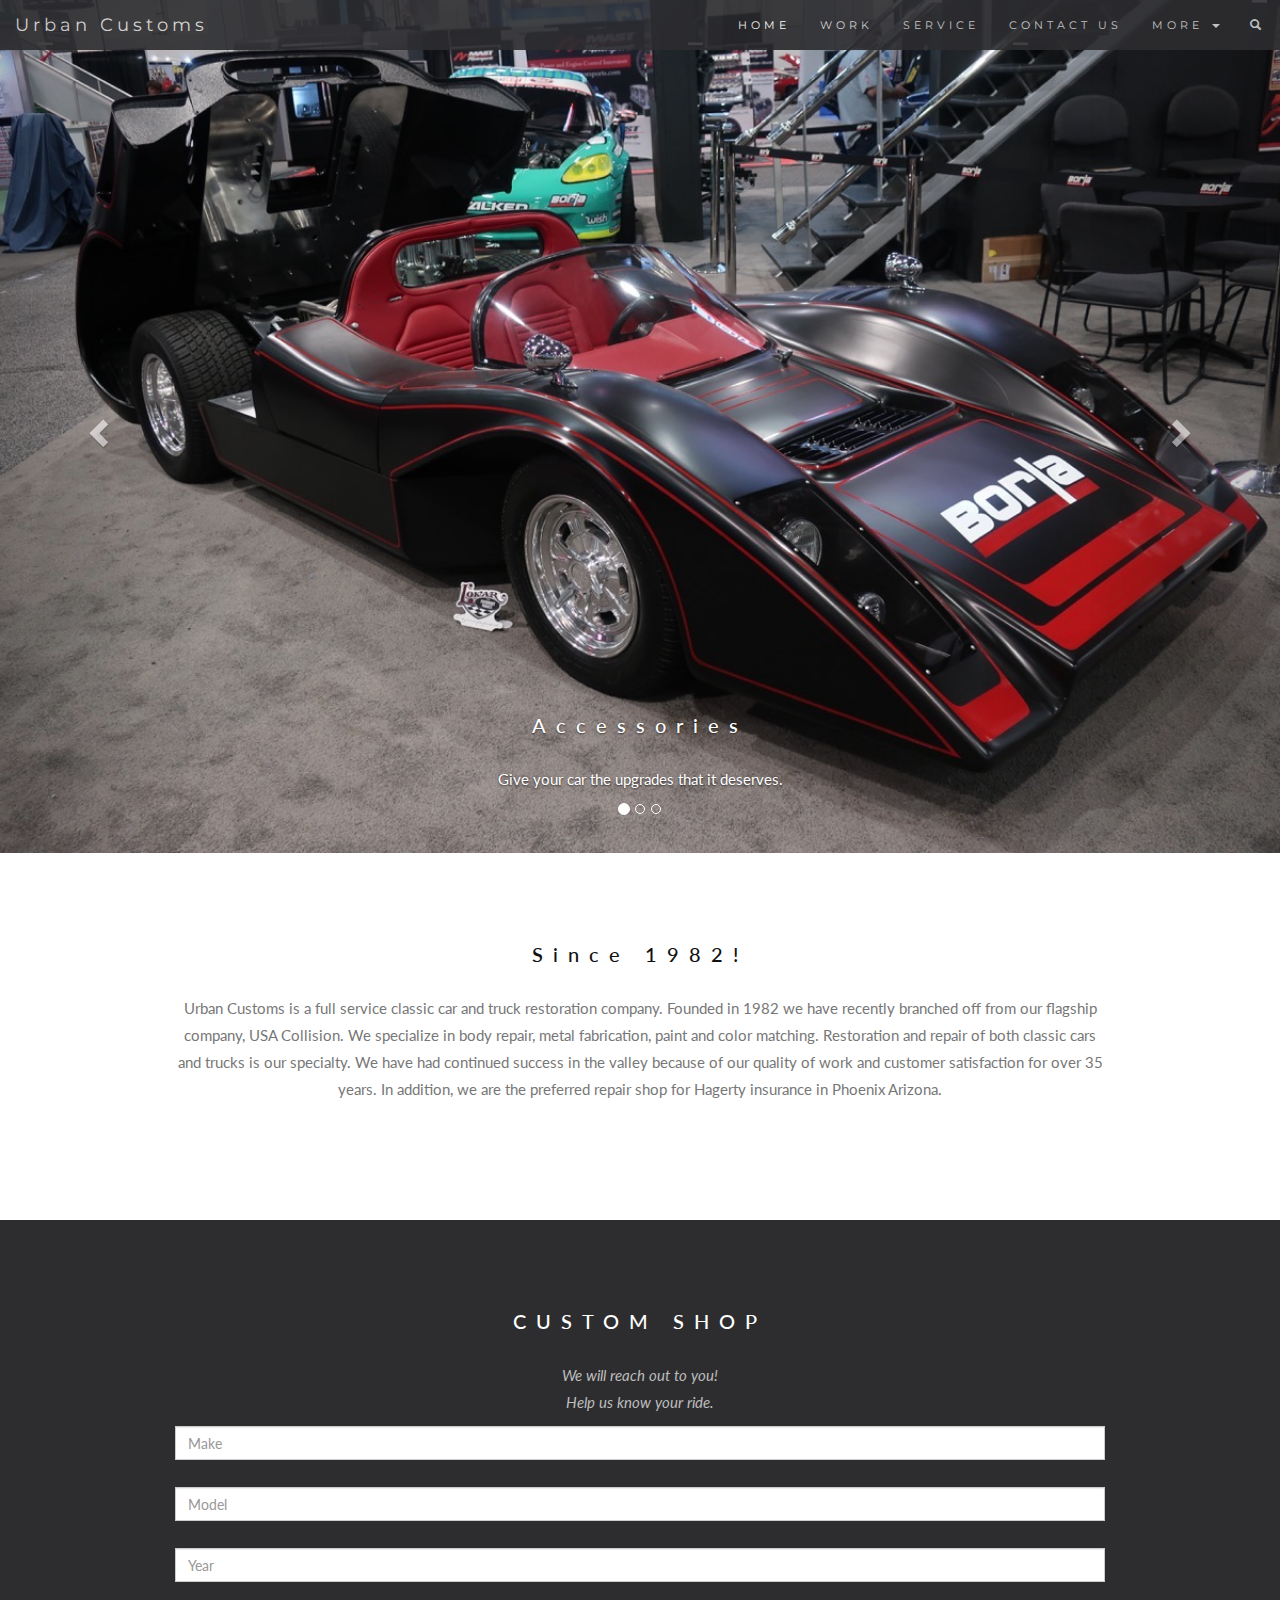
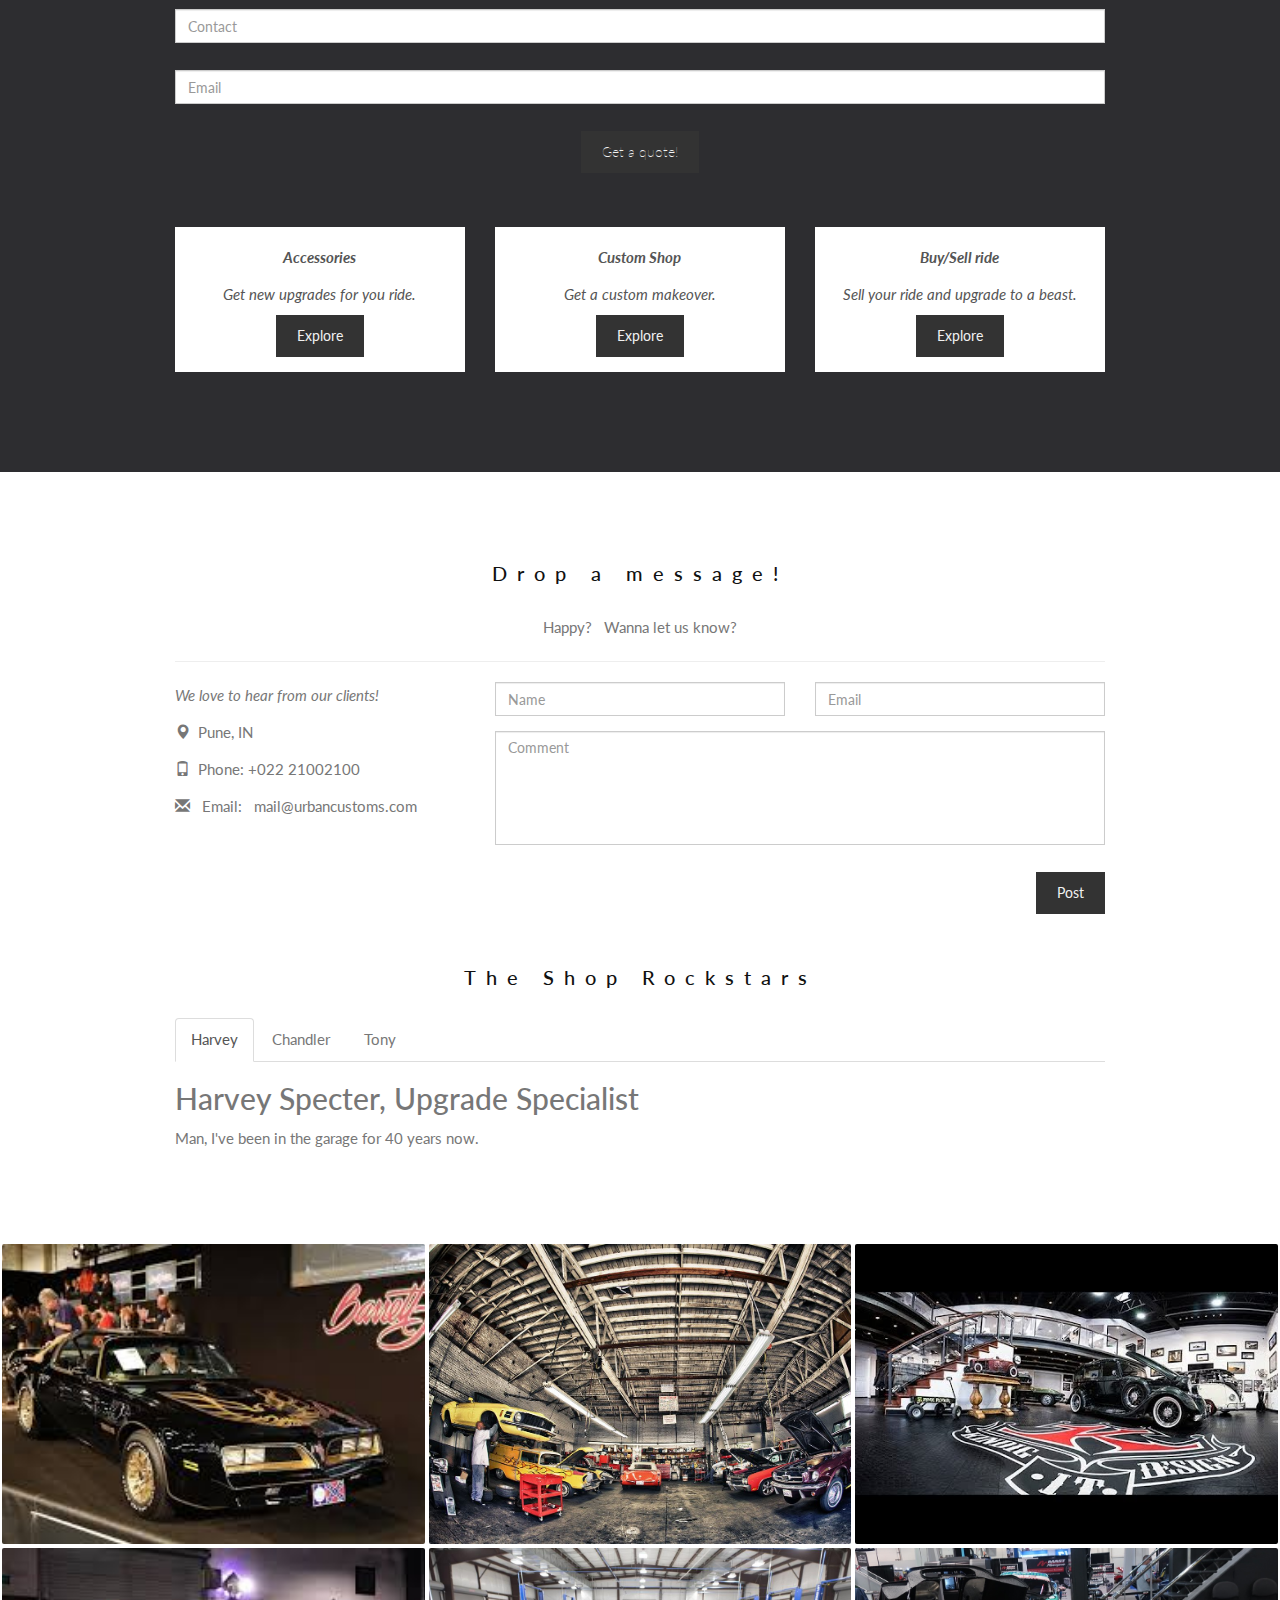
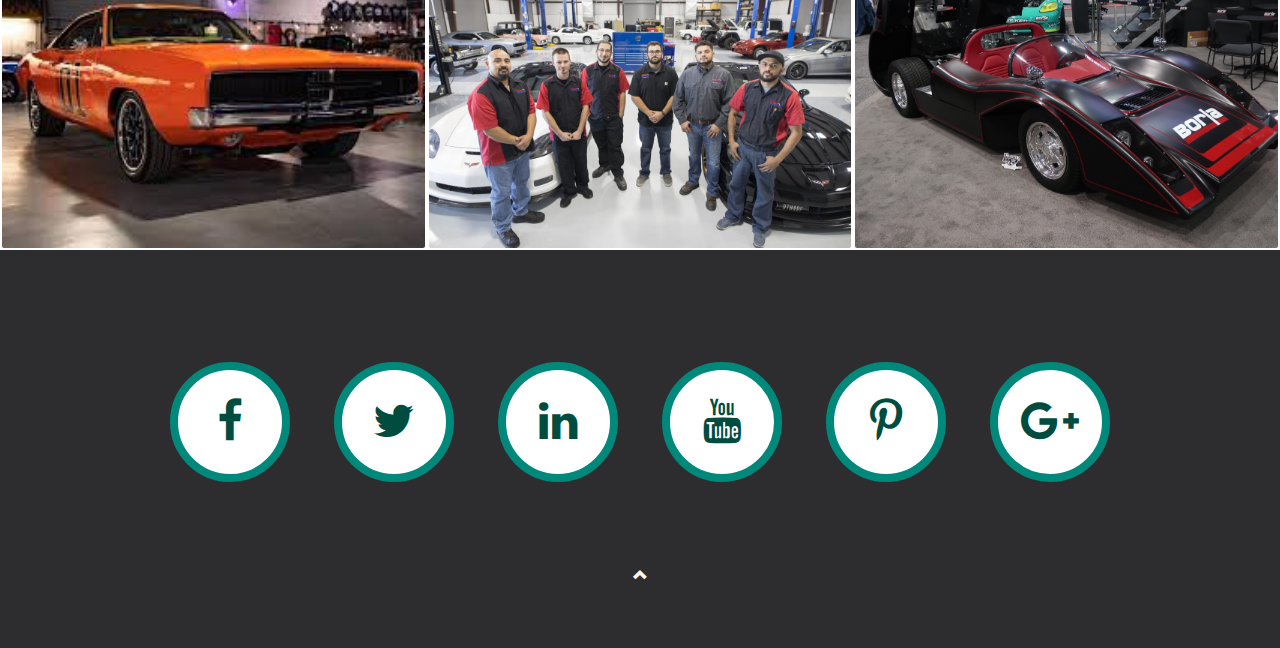
<file: index.html>
<!DOCTYPE html>
<html lang="en">
<head>
  <title> UC Urban Customs </title>
  
  <meta charset="utf-8">
  <meta name="viewport" content="width=device-width, initial-scale=1">
  <link rel="stylesheet" href="https://maxcdn.bootstrapcdn.com/bootstrap/3.4.0/css/bootstrap.min.css">
  <link href="https://fonts.googleapis.com/css?family=Lato" rel="stylesheet" type="text/css">
  <link href="https://fonts.googleapis.com/css?family=Montserrat" rel="stylesheet" type="text/css">
  <script src="https://ajax.googleapis.com/ajax/libs/jquery/3.4.1/jquery.min.js"></script>
  <script src="https://maxcdn.bootstrapcdn.com/bootstrap/3.4.0/js/bootstrap.min.js"></script>

  <link href="https://maxcdn.bootstrapcdn.com/font-awesome/4.3.0/css/font-awesome.min.css" type="text/css">
  <link href="https://cdnjs.cloudflare.com/ajax/libs/animate.css/3.2.6/animate.min.css" type="text/css">
  <link rel="stylesheet" href="https://cdnjs.cloudflare.com/ajax/libs/font-awesome/4.7.0/css/font-awesome.min.css">
  <link rel="stylesheet" href="css/style.css" type="text/css">

</head>

<body id="myPage" data-spy="scroll" data-target=".navbar" data-offset="50">

<nav class="navbar navbar-default navbar-fixed-top">
  <div class="container-fluid">
    <div class="navbar-header">
      <button type="button" class="navbar-toggle" data-toggle="collapse" data-target="#myNavbar">
        <span class="icon-bar"></span>
        <span class="icon-bar"></span>
        <span class="icon-bar"></span>                        
      </button>
      <a class="navbar-brand" href="#myPage">Urban Customs</a>
    </div>
    <div class="collapse navbar-collapse" id="myNavbar">
      <ul class="nav navbar-nav navbar-right">
        <li><a href="#myPage">HOME</a></li>
        <li><a href="#gallery">WORK</a></li>
        <li><a href="#tour">SERVICE</a></li>
        <li><a href="#contact">CONTACT US</a></li>
        <li class="dropdown">
          <a class="dropdown-toggle" data-toggle="dropdown" href="#">MORE
          <span class="caret"></span></a>
          <ul class="dropdown-menu">
            <li><a href="#">Merchandise</a></li>
            <li><a href="#">Extras</a></li>
            <li><a href="#">Media</a></li> 
          </ul>
        </li>
        <li><a href="#"><span class="glyphicon glyphicon-search"></span></a></li>
      </ul>
    </div>
  </div>
</nav>

<div id="myCarousel" class="carousel slide" data-ride="carousel">
    <!-- Indicators -->
    <ol class="carousel-indicators">
      <li data-target="#myCarousel" data-slide-to="0" class="active"></li>
      <li data-target="#myCarousel" data-slide-to="1"></li>
      <li data-target="#myCarousel" data-slide-to="2"></li>
    </ol>

    <!-- Wrapper for slides -->
    <div class="carousel-inner" role="listbox">
      <div class="item active">
        <img src="media/8.jpg" alt="New York" width="1200" height="500">
        <div class="carousel-caption">
          <h3 >Accessories</h3>
          <p>Give your car the upgrades that it deserves.</p>
        </div>      
      </div>

      <div class="item">
        <img src="media/9.jpg" alt="Chicago" width="1200" height="500">
        <div class="carousel-caption">
          <h3>Buy-Sell your ride</h3>
          <p>We have a huge customer base and can help you get an excellent offer on your current and your next ride.</p>
        </div>      
      </div>
    
      <div class="item">
        <img src="media/6.jpg" alt="Los Angeles" width="1200" height="500">
        <div class="carousel-caption">
          <h3>Upgrades</h3>
          <p>We provide world class services and do a complete makeover for your ride</p>
        </div>      
      </div>
    </div>

    <!-- Left and right controls -->
    <a class="left carousel-control" href="#myCarousel" role="button" data-slide="prev">
      <span class="glyphicon glyphicon-chevron-left" aria-hidden="true"></span>
      <span class="sr-only">Previous</span>
    </a>
    <a class="right carousel-control" href="#myCarousel" role="button" data-slide="next">
      <span class="glyphicon glyphicon-chevron-right" aria-hidden="true"></span>
      <span class="sr-only">Next</span>
    </a>
</div>

<!-- Container (The Band Section) -->
<div id="band" class="container text-center">
  <h3>Since 1982!</h3>
  <p>
        Urban Customs is a full service classic car and truck restoration company. Founded in 1982 we have recently branched off from our flagship company, USA Collision. We specialize in body repair, metal fabrication, paint and color matching. Restoration and repair of both classic cars and trucks is our specialty. We have had continued success in the valley because of our quality of work and customer satisfaction for over 35 years. In addition, we are the preferred repair shop for Hagerty insurance in Phoenix Arizona.</p>
  <br>
  
</div>

<!-- Container (TOUR Section) -->
<div id="tour" class="bg-1">
  <div class="container">
    <h3 class="text-center">CUSTOM SHOP</h3>
    <p class="text-center">We will reach out to you!<br>Help us know your ride.</p>

    <form class="form-signin">
    <div class="wrapper">
    <input type="text" class="form-control" name="Make" placeholder="Make"><br>
    <input type="text" class="form-control" name="Model" placeholder="Model"> <br>
    <input type="text" class="form-control" name="Year" placeholder="Year"><br>
    <input type="text" class="form-control" name="contact" placeholder="Contact"><br>
    <input type="email" class="form-control" name="email" placeholder="Email"><br>

    
    <center> <button class="btn btn-1">
    <svg><rect x="0" y="0" fill="none" width="100%" height="100%"/></svg>
    Get a quote!
    </button> </center> <br> <br>

  </div>
  </form>


    <div class="row text-center">
      <div class="col-sm-4">
        <div class="thumbnail" style="padding-top:5px">
          
          <p><strong>Accessories</strong></p>
          <p>Get new upgrades for you ride.</p>
          <button class="btn" data-toggle="modal" data-target="#myModal">Explore</button>
        </div>
      </div>
      <div class="col-sm-4">
        <div class="thumbnail" style="padding-top:5px">
          
          <p><strong>Custom Shop</strong></p>
          <p>Get a custom makeover.</p>
          <button class="btn" data-toggle="modal" data-target="#myModal">Explore</button>
        </div>
      </div>
      <div class="col-sm-4">
        <div class="thumbnail" style="padding-top:5px">
          
          <p><strong>Buy/Sell ride</strong></p>
          <p>Sell your ride and upgrade to a beast.</p>
          <button class="btn" data-toggle="modal" data-target="#myModal">Explore</button>
        </div>
      </div>
    </div>
  </div>
  
  <!-- Modal -->
  <div class="modal fade" id="myModal" role="dialog">
    <div class="modal-dialog">
    
      <!-- Modal content-->
      <div class="modal-content">
        <div class="modal-header">
          <button type="button" class="close" data-dismiss="modal">×</button>
          <h4><span class="glyphicon glyphicon-lock"></span> Tickets</h4>
        </div>
        <div class="modal-body">
          <form role="form">
            <div class="form-group">
              <label for="psw"><span class="glyphicon glyphicon-shopping-cart"></span> Tickets, $23 per person</label>
              <input type="number" class="form-control" id="psw" placeholder="How many?">
            </div>
            <div class="form-group">
              <label for="usrname"><span class="glyphicon glyphicon-user"></span> Send To</label>
              <input type="text" class="form-control" id="usrname" placeholder="Enter email">
            </div>
              <button type="submit" class="btn btn-block">Pay 
                <span class="glyphicon glyphicon-ok"></span>
              </button>
          </form>
        </div>
        <div class="modal-footer">
          <button type="submit" class="btn btn-danger btn-default pull-left" data-dismiss="modal">
            <span class="glyphicon glyphicon-remove"></span> Cancel
          </button>
          <p>Need <a href="#">help?</a></p>
        </div>
      </div>
    </div>
  </div>
</div>

<!-- Container (Contact Section) -->
<div id="contact" class="container">
  <h3 class="text-center">Drop a message!</h3>
  <p class="text-center">Happy? &nbsp Wanna let us know?</p>
  <hr>
  <div class="row">
    <div class="col-md-4">
      <p><em>We love to hear from our clients!</em></p>
      
      <p><span class="glyphicon glyphicon-map-marker"></span>&nbsp Pune, IN</p>
      <p><span class="glyphicon glyphicon-phone"></span>&nbsp Phone: +022 21002100</p>
      <p><span class="glyphicon glyphicon-envelope"></span> &nbsp Email: &nbsp mail@urbancustoms.com</p>
    </div>
    <div class="col-md-8">
      <div class="row">
        <div class="col-sm-6 form-group">
          <input class="form-control" id="name" name="name" placeholder="Name" type="text" required>
        </div>
        <div class="col-sm-6 form-group">
          <input class="form-control" id="email" name="email" placeholder="Email" type="email" required>
        </div>
      </div>
      <textarea class="form-control" id="comments" name="comments" placeholder="Comment" rows="5"></textarea>
      <br>
      <div class="row">
        <div class="col-md-12 form-group">
        <button class="btn pull-right" type="submit">Post</button>
        </div>
      </div>
    </div>
  </div>
  <br>
  <h3 class="text-center">The Shop Rockstars</h3>  
  <ul class="nav nav-tabs">
    <li class="active"><a data-toggle="tab" href="#home">Harvey</a></li>
    <li><a data-toggle="tab" href="#menu1">Chandler</a></li>
    <li><a data-toggle="tab" href="#menu2">Tony</a></li>
  </ul>

  <div class="tab-content">
    <div id="home" class="tab-pane fade in active">
      <h2>Harvey Specter, Upgrade Specialist</h2>
      <p>Man, I've been in the garage for 40 years now.</p>
    </div>
    <div id="menu1" class="tab-pane fade">
      <h2>Chandler Bing, Accessories Expert</h2>
      <p>Always a pleasure to help you choose the right mod! Hope you enjoy it as much as I do. Could I BE.. any better?</p>
    </div>
    <div id="menu2" class="tab-pane fade">
      <h2>Tony Stark, Make-Over Expert</h2>
      <p>I transform your car into something you won't believe!</p>
    </div>
  </div>
</div>

<div id="gallery" class="thumbnails grid">
    <a href="#"><img src="media/5.jpg" alt="1"></a>
    <a href="#"><img src="media/1.jpg" alt="2"></a>
    <a href="#"><img src="media/2.jpg" alt="3"></a>
    <a href="#"><img src="media/7.jpg" alt="4"></a>
    <a href="#"><img src="media/3.jpg" alt="5"></a>
    <a href="#"><img src="media/8.jpg" alt="6"></a>
</div>


<!-- Footer -->
<footer class="text-center">

    <div id="circ">
        <ul>
          <li>
            <div class="back"></div>
            <div class="icon">
              <i class="fa fa-facebook"></i>
            </div>
          </li>
          <li>
            <div class="back"></div>
            <div class="icon">
              <i class="fa fa-twitter"></i>
            </div>
          </li>
          <li>
            <div class="back"></div>
            <div class="icon">
              <i class="fa fa-linkedin"></i>
            </div>
          </li>
          <li>
            <div class="back"></div>
            <div class="icon">
              <i class="fa fa-youtube"></i>
            </div>
          </li>
          <li>
            <div class="back"></div>
            <div class="icon">
              <i class="fa fa-pinterest-p"></i>
            </div>
          </li>
          <li>
            <div class="back"></div>
            <div class="icon">
              <i class="fa fa-google-plus"></i>
            </div>
          </li>
        </ul>
      </div>

  <a class="up-arrow" href="#myPage" data-toggle="tooltip" title="TO TOP">
    <span class="glyphicon glyphicon-chevron-up"></span>
  </a><br><br> 
</footer>

</body>
</html>
</file>
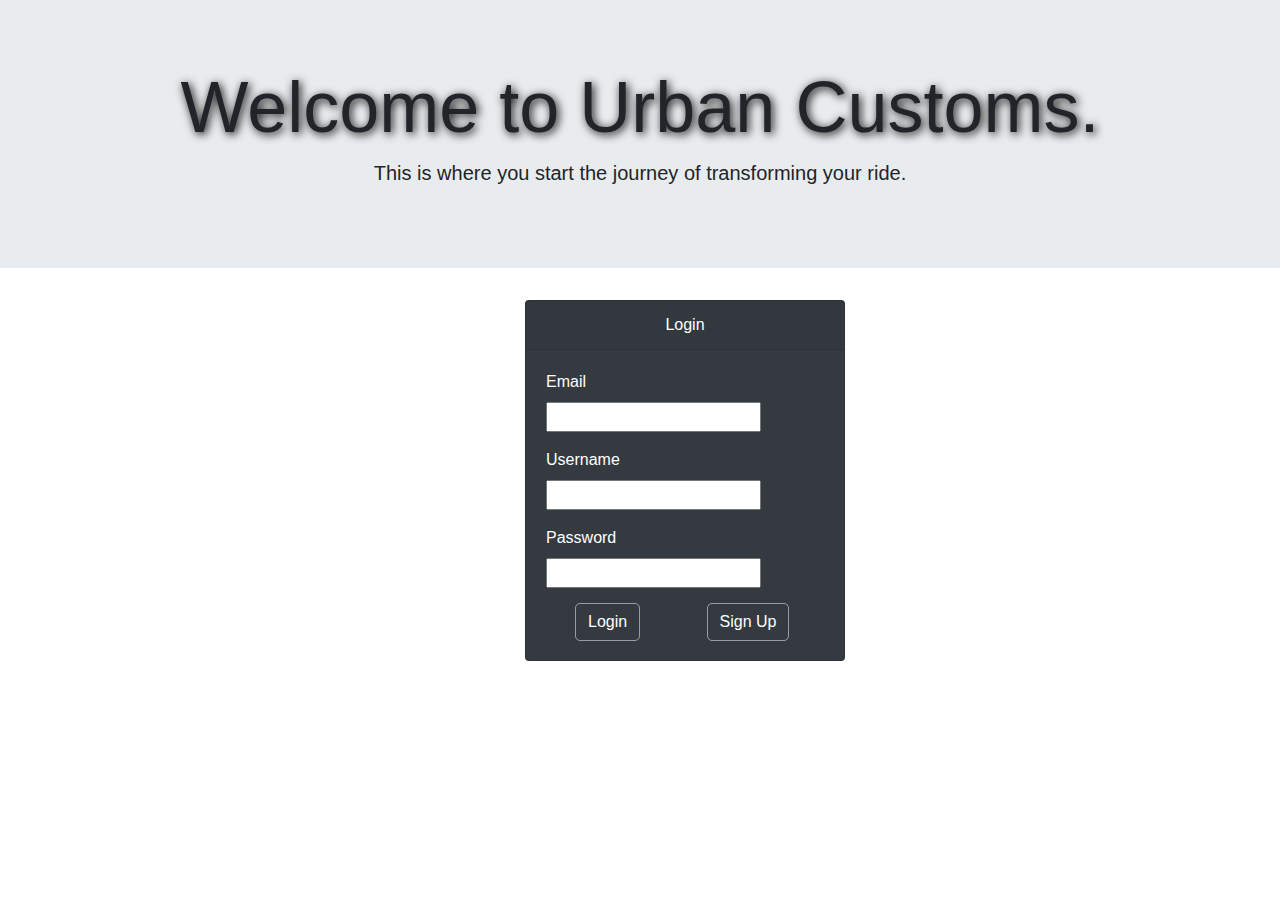
<file: login.html>
<!DOCTYPE html>
<html>
<head>
    
  <title>Login</title>
  
  <meta charset="utf-8">
  <meta name="viewport" content="width=device-width, initial-scale=1">
  <link rel="stylesheet" href="https://maxcdn.bootstrapcdn.com/bootstrap/4.3.1/css/bootstrap.min.css">
  <script src="https://ajax.googleapis.com/ajax/libs/jquery/3.4.1/jquery.min.js"></script>
  <script src="https://cdnjs.cloudflare.com/ajax/libs/popper.js/1.14.7/umd/popper.min.js"></script>
  <script src="https://maxcdn.bootstrapcdn.com/bootstrap/4.3.1/js/bootstrap.min.js"></script>
  
  <script src="js/script.js"></script>
  <link rel="stylesheet" href="css/login.css" type="text/css">

</head>

<body>

        <div class="jumbotron jumbotron-fluid" style="text-align: center;">
                <div class="container">
                  <h1 class="display-3" style="text-shadow: 2px 2px 10px black;">Welcome to Urban Customs.</h1>
                  <p class="lead">This is where you start the journey of transforming your ride.</p>
                </div>
        </div>
            
        <div style="margin-left: 525px;">     
            <div class="card text-white bg-dark mb-3 d-inline-block" style="max-width: 20rem;">
                <div class="card-header" style="text-align: center;">Login</div>
                <div class="card-body">
                   <!-- <h4 class="card-title">Primary card title</h4>  -->

                   <div class="form-group" style="text-align: left;">
                    <label for="formGroupExampleInput"> Email &nbsp&nbsp&nbsp&nbsp&nbsp&nbsp&nbsp&nbsp&nbsp</label>
                    <input type="email" id="email" required>  <br>
                  </div>

                  <form id="login" method="GET">
                        <div class="form-group" style="text-align: left;">
                          <label for="formGroupExampleInput"> Username &nbsp</label>
                          <input type="text" id="uname" required>  <br>
                        </div>

                        <div class="form-group" style="text-align: left;">
                          <label for="formGroupExampleInput2">Password &nbsp&nbsp</label>
                          <input type="password" id="pass" required> <br>
                        </div>
                        
                        

                        <div class="container">
                            <div class="row">
                                <div class="col" style="padding-left: 30px;">
                                    <button type="submit" class="btn" value="Login" onclick="login()">Login</button>
                                </div>
                                <div class="col">
                                    <button type="submit" class="btn" value="Signup" onclick="signup()">Sign Up</button>
                                 </div>
                                  
                            </div>
                        </div>
                    </form>

                </div>
            </div>
        </div>
</body>

</html>
</file>
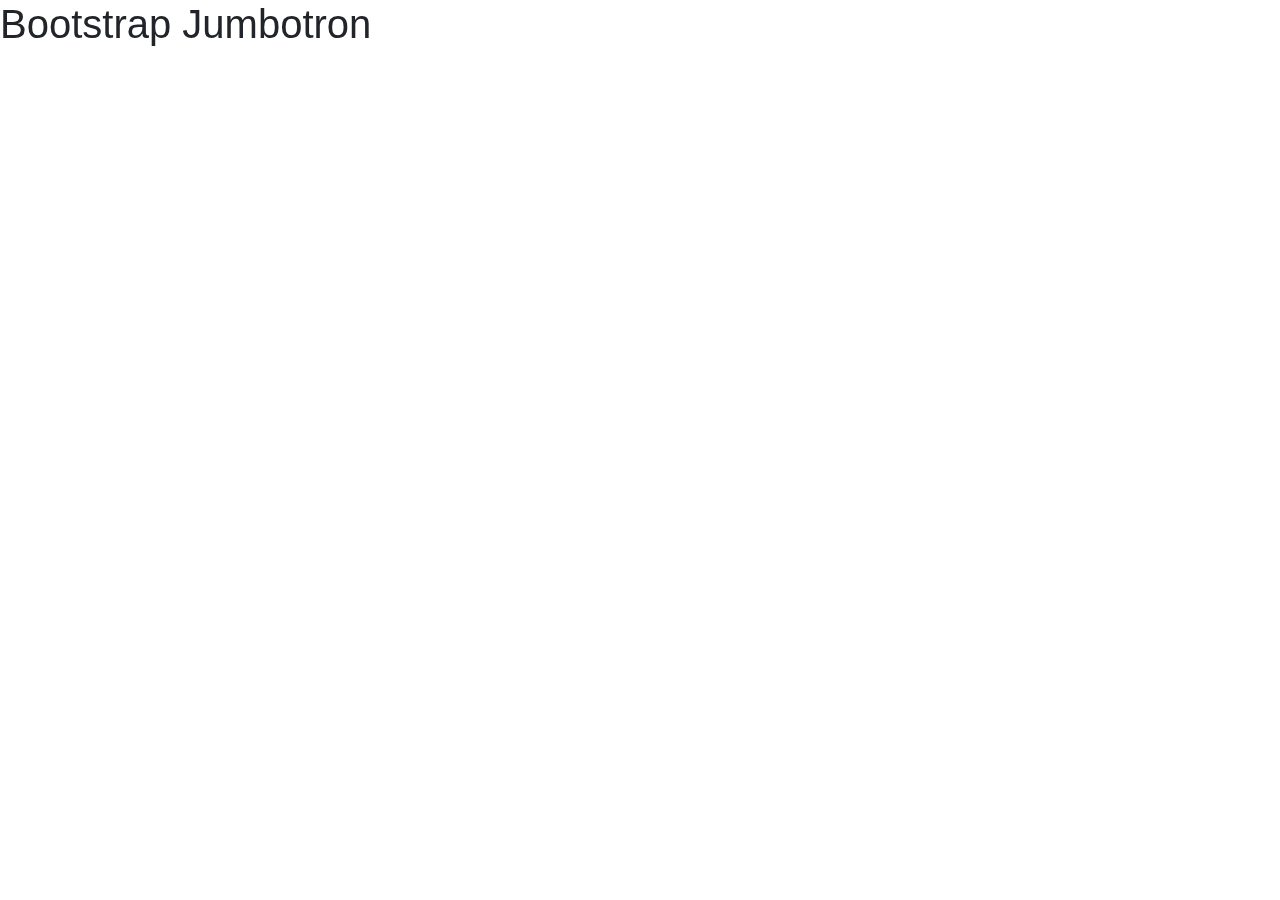
<file: media.html>
<!DOCTYPE html>
<html lang="en">
<head>
        <meta charset="utf-8">
        <meta name="viewport" content="width=device-width, initial-scale=1">
        <link rel="stylesheet" href="https://maxcdn.bootstrapcdn.com/bootstrap/4.3.1/css/bootstrap.min.css">
        <script src="https://ajax.googleapis.com/ajax/libs/jquery/3.4.1/jquery.min.js"></script>
        <script src="https://cdnjs.cloudflare.com/ajax/libs/popper.js/1.14.7/umd/popper.min.js"></script>
        <script src="https://maxcdn.bootstrapcdn.com/bootstrap/4.3.1/js/bootstrap.min.js"></script>

        <link rel="stylesheet" href="/css/media.css" type="text/css">
    
    <title>Document</title>
</head>
<body>
        
        <div class="bg">
          <h1>Bootstrap Jumbotron</h1>
          
        </div>
</body>
</html>
</file>
<file: css/style.css>
body {
    font: 400 15px/1.8 Lato, sans-serif;
    color: #777;
  }
  h3, h4 {
    margin: 10px 0 30px 0;
    letter-spacing: 10px;      
    font-size: 20px;
    color: #111;
  }
  .container {
    padding: 80px 120px;
  }
  .person {
    border: 10px solid transparent;
    margin-bottom: 25px;
    width: 80%;
    height: 80%;
    opacity: 0.7;
  }
  .person:hover {
    border-color: #f1f1f1;
  }
  .carousel-inner img {
    
    width: 100%; /* Set width to 100% */
    margin: auto;
  }
  .carousel-caption h3 {
    color: #fff !important;
  }
  @media (max-width: 600px) {
    .carousel-caption {
      display: none; /* Hide the carousel text when the screen is less than 600 pixels wide */
    }
  }
  .bg-1 {
    background: #2d2d30;
    color: #bdbdbd;
  }
  .bg-1 h3 {color: #fff;}
  .bg-1 p {font-style: italic;}
  .list-group-item:first-child {
    border-top-right-radius: 0;
    border-top-left-radius: 0;
  }
  .list-group-item:last-child {
    border-bottom-right-radius: 0;
    border-bottom-left-radius: 0;
  }
  .thumbnail {
    padding: 0 0 15px 0;
    border: none;
    border-radius: 0;
  }
  .thumbnail p {
    margin-top: 15px;
    color: #555;
  }
  .btn {
    padding: 10px 20px;
    background-color: #333;
    color: #f1f1f1;
    border-radius: 0;
    transition: .2s;
  }
  .btn:hover, .btn:focus {
    border: 1px solid #333;
    background-color: #fff;
    color: black;
  }
  .modal-header, h4, .close {
    background-color: #333;
    color: #fff !important;
    text-align: center;
    font-size: 30px;
  }
  .modal-header, .modal-body {
    padding: 40px 50px;
  }
  .nav-tabs li a {
    color: #777;
  }
  #googleMap {
    width: 100%;
    height: 400px;
    -webkit-filter: grayscale(100%);
    filter: grayscale(100%);
  }  
  .navbar {
    font-family: Montserrat, sans-serif;
    margin-bottom: 0;
    background-color: #2d2d30;
    border: 0;
    font-size: 11px !important;
    letter-spacing: 4px;
    opacity: 0.9;
  }
  .navbar li a, .navbar .navbar-brand { 
    color: #d5d5d5 !important;
  }
  .navbar-nav li a:hover {
    color: #fff !important;
  }
  .navbar-nav li.active a {
    color: #fff !important;
    background-color: #29292c !important;
  }
  .navbar-default .navbar-toggle {
    border-color: transparent;
  }
  .open .dropdown-toggle {
    color: #fff;
    background-color: #555 !important;
  }
  .dropdown-menu li a {
    color: #000 !important;
  }
  .dropdown-menu li a:hover {
    background-color: red !important;
  }
  footer {
    background-color: #2d2d30;
    color: #f5f5f5;
    padding: 32px;
    width:100%;
  }
  footer a {
    color: #f5f5f5;
  }
  footer a:hover {
    color: #777;
    text-decoration: none;
  }  
  .form-control {
    border-radius: 0;
  }
  textarea {
    resize: none;
  }

/* ==========      Thumbnail gallery css      ================== */
  /** THUMBNAILS GLOBALS **/

.thumbnails {
  display: flex;
	flex-wrap: wrap;
}
.thumbnails a {
  height: 300px;
  margin: 2px;
  border-radius: 2px;
  overflow: hidden;
}
.thumbnails img {
  height: 100%;
  object-fit: cover;
  transition: transform .3s;
}
.thumbnails a:hover img {
  transform: scale(1.05);
}

/** THUMBNAILS GRID **/
.thumbnails.grid a {
  width: calc(25% - 4px);
}
.thumbnails.grid a.double{
	width: calc(50% - 4px);
}
.thumbnails.grid img {
  width: 100%;
}

/** THUMBNAILS MASONRY **/
.thumbnails.masonry a {
	flex-grow: 1;
}
.thumbnails.masonry img {
	min-width: 100%;
}

/** RESPONSIVENESS **/
@media (max-width: 1500px) {
	.thumbnails.grid a {
		width: calc(33.33% - 4px);
	}
}
@media (max-width: 1000px) {
  .thumbnails.grid a {
    width: calc(50% - 4px);
  }
	.thumbnails.grid a.double{
		width: calc(100% - 4px);
	}
}
@media (max-width: 500px) {
  .thumbnails.grid a {
    width: calc(100% - 4px);
  }
}



/* =========================== Social Media ======================== */
@import url(https://fonts.googleapis.com/css?family=Damion);




h1 {
  font-family: "Damion", cursive;
  color: #fff;
  font-size: 6em;
  text-align: center;
  margin-top: 0;
}

.icon {
  position: absolute;
  width: 100%;
  margin-top: 10%;
  display: block;
  color: #004d40;
  font-size: 3em;
  -webkit-transition: all 0.2s cubic-bezier(0.075, 0.82, 0.165, 1);
  -moz-transition: all 0.2s cubic-bezier(0.075, 0.82, 0.165, 1);
  transition: all 0.2s cubic-bezier(0.075, 0.82, 0.165, 1);
}

#circ {
  max-width: 100%;
  min-height: 200px;
  width: 1280px;
  text-align: center;
  margin: 0 auto;
  float: none;
}
#circ ul {
  list-style: none;
  padding: 0;
  margin-top: 80px;
  width: 100%;
}
#circ ul li {
  display: inline-block;
  border-radius: 50%;
  overflow: hidden;
  width: 120px;
  height: 120px;
  margin: 0 20px 20px 20px;
  text-align: center;
  background: #fff;
  border: solid 8px #00897b;
  position: relative;
  -webkit-transition: all 0.4s;
  -moz-transition: all 0.4s;
  transition: all 0.4s;
}
#circ ul li:hover {
  border: solid 8px #004d40;
  -webkit-transition: all 0.4s;
  -moz-transition: all 0.4s;
  transition: all 0.4s;
  cursor: pointer;
}

@media only screen and (max-width: 1200px) {
  h1 {
    font-size: 4em;
  }

  .icon {
    position: relative;
    margin-top: 30%;
    color: #004d40;
    font-size: 2em;
    -webkit-transition: all 0.2s cubic-bezier(0.645, 0.045, 0.355, 1);
    -moz-transition: all 0.2s cubic-bezier(0.645, 0.045, 0.355, 1);
    transition: all 0.2s cubic-bezier(0.645, 0.045, 0.355, 1);
  }

  #circ ul li {
    width: 80px;
    height: 80px;
    margin: 0 5px 5px 5px;
  }
  #circ ul li:hover .icon {
    font-size: 2.5em;
  }
}
@media only screen and (max-width: 690px) {
  h1 {
    font-size: 2em;
  }

  #circ ul li {
    border-radius: 0;
    border: none;
    margin: 0;
  }
  #circ ul li:hover {
    border: none;
  }
}

/* ============ Button 1 ======================= */
button.btn-1 
{
  background: darken(red, 1.5%);
  font-weight: 100;
}
  svg {
    height: 45px;
    left: 0;
    position: absolute;
    top: 0; 
    width: 100%; 
  }
  
  rect {
    fill: none;
    stroke: #fff;
    stroke-width: 2;
    stroke-dasharray: 422, 0;
    transition: all 0.35s linear;
  }


button.btn-1:hover {
  background: rgba(red, 0);
  font-weight: 900;
  letter-spacing: 1px;
}
  rect {
    stroke-width: 5;
    stroke-dasharray: 15, 310;
    stroke-dashoffset: 48;
    transition: all 1.35s cubic-bezier(0.19, 1, 0.22, 1);
  }
</file>
<file: css/login.css>
div.card:hover {
    box-shadow: 0 4px 8px 0 rgba(0, 0, 0, 0.2), 0 6px 20px 0 rgba(0, 0, 0, 1);
  }

  button.btn {
    border: 0 solid;
    box-shadow: inset 0 0 20px rgba(255, 255, 255, 0);
    outline: 1px solid;
    outline-color: rgba(255, 255, 255, .5);
    outline-offset: 0px;
    text-shadow: none;
    
    color: white;
  }

  button.btn:hover {
    border: 1px solid;
    box-shadow: inset 0 0 20px rgba(255, 255, 255, .5), 0 0 20px rgba(255, 255, 255, .2);
    outline-color: rgba(255, 255, 255, 0);
    outline-offset: 15px;
    text-shadow: 1px 1px 2px #427388;
    color:white;
    transition: all 1250ms cubic-bezier(0.19, 1, 0.22, 1);
  }
</file>
<file: css/media.css>
.bg {
    background-image: url('/media/urban.jpg') no-repeat center center;
    position: fixed;
    width: 100%;
    height: 350px; /*same height as jumbotron */
    top:0;
    left:0;
    z-index: -1;
  }
  
  .jumbotron {
    height: 350px;
    color: white;
    text-shadow: #444 0 1px 1px;
    
  }
</file>
